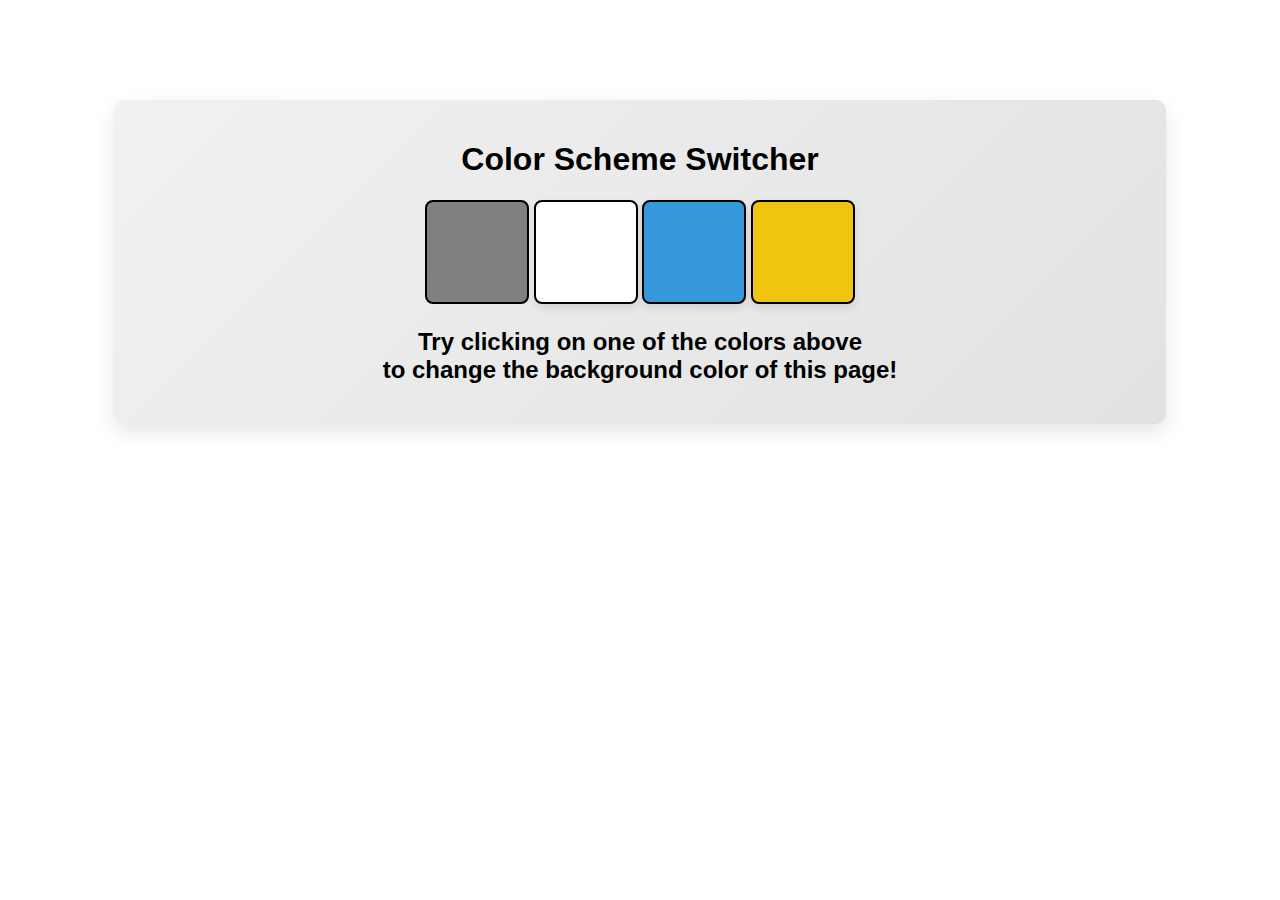
<file: Set-1/index.html>
<!DOCTYPE html>
<html lang="en">
  <head>
    <meta charset="UTF-8" />
    <meta name="viewport" content="width=device-width, initial-scale=1.0" />
    <meta http-equiv="X-UA-Compatible" content="ie=edge" />
    <link rel="stylesheet" href="style.css" />
    <!-- <link rel="stylesheet" href="../styles.css" /> -->
    <title>JavaScript Background Color Switcher</title>
  </head>
  <body>

    <div class="canvas">
      <h1>Color Scheme Switcher</h1>
      <span class="button" id="grey"></span>
      <span class="button" id="white"></span>
      <span class="button" id="blue"></span>
      <span class="button" id="yellow"></span>
      <h2>
        Try clicking on one of the colors above
        <span>to change the background color of this page!</span>
      </h2>
    </div>
    <script src="script.js"></script>
  </body>
</html>
</file>
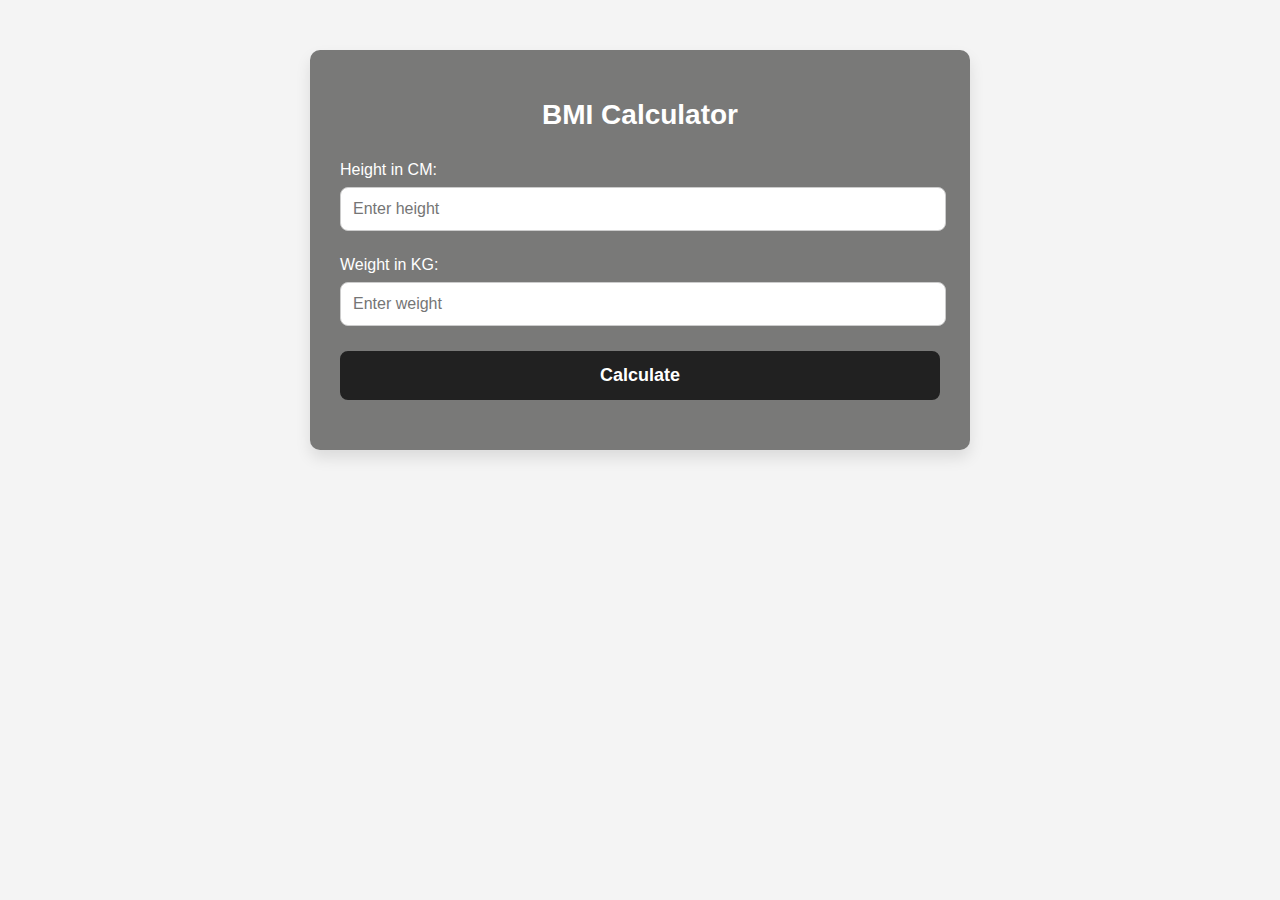
<file: Set-2/index.html>
<!DOCTYPE html>
<html lang="en">
  <head>
    <meta charset="UTF-8" />
    <meta name="viewport" content="width=device-width, initial-scale=1.0" />
    <meta http-equiv="X-UA-Compatible" content="ie=edge" />
    <link rel="stylesheet" href="style.css" />
    <title>BMI Calculator</title>
  </head>
  <body>
    <div class="container">
      <h1>BMI Calculator</h1>
      <form id="bmi-form">
        <div class="form-group">
          <label for="height">Height in CM:</label>
          <input type="text" id="height" name="height" placeholder="Enter height" required />
        </div>
        <div class="form-group">
          <label for="weight">Weight in KG:</label>
          <input type="text" id="weight" name="weight" placeholder="Enter weight" required />
        </div>
        <button type="submit" id="calculate-btn">Calculate</button>
        <div id="results" aria-live="polite"></div>
      </form>
    </div>
  </body>
  <script src="script.js"></script>
</html>
</file>
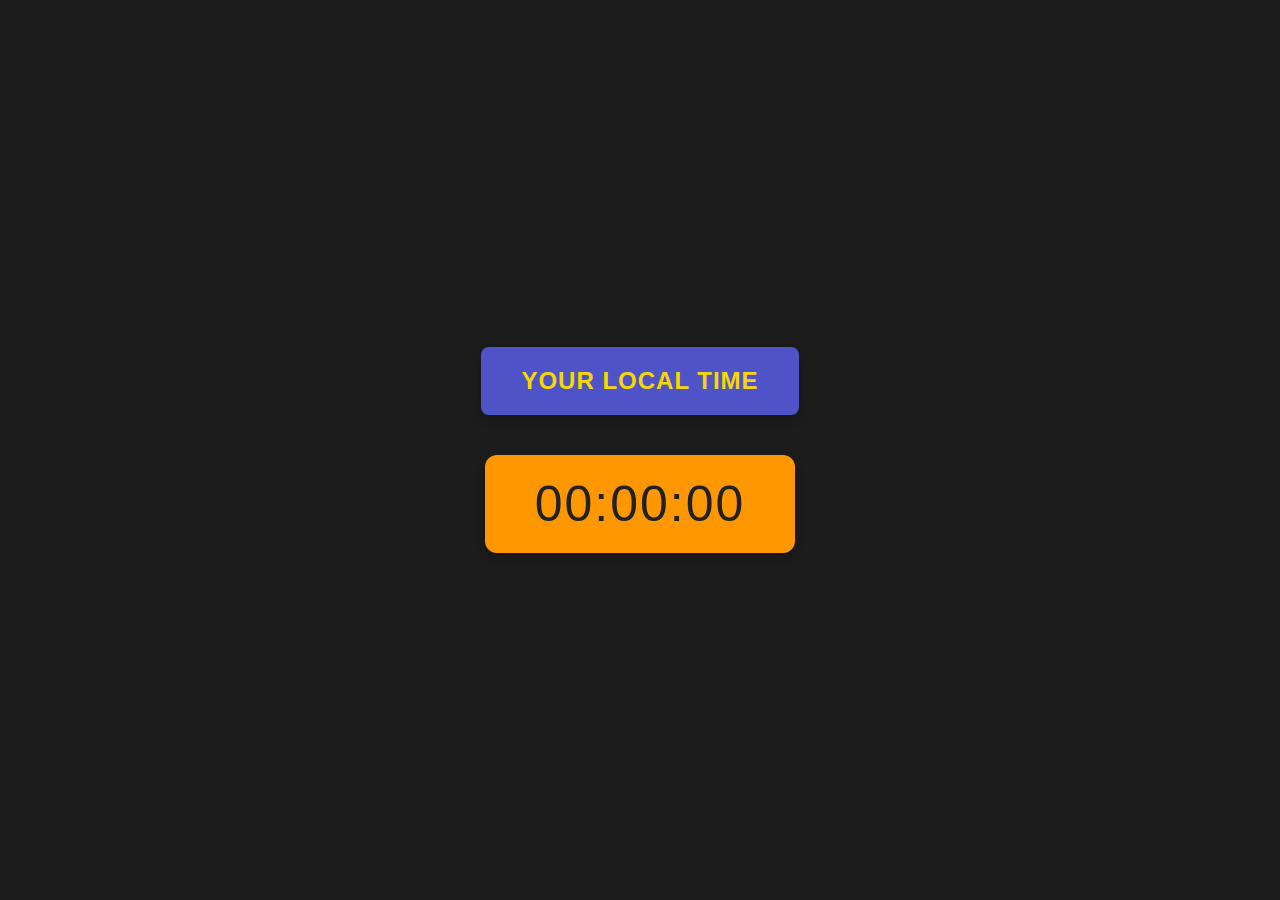
<file: Set-3/index.html>
<!DOCTYPE html>
<html lang="en">
  <head>
    <meta charset="UTF-8" />
    <meta name="viewport" content="width=device-width, initial-scale=1.0" />
    <meta http-equiv="X-UA-Compatible" content="ie=edge" />
    <link rel="stylesheet" href="./style.css">
    <title>Your Local Time</title>
  </head>
  <body>
    <div class="center">
      <div id="banner"><span>Your Local Time</span></div>
      <div id="clock">00:00:00</div>
    </div>
    <script src="./script.js"></script>
  </body>
</html>
</file>
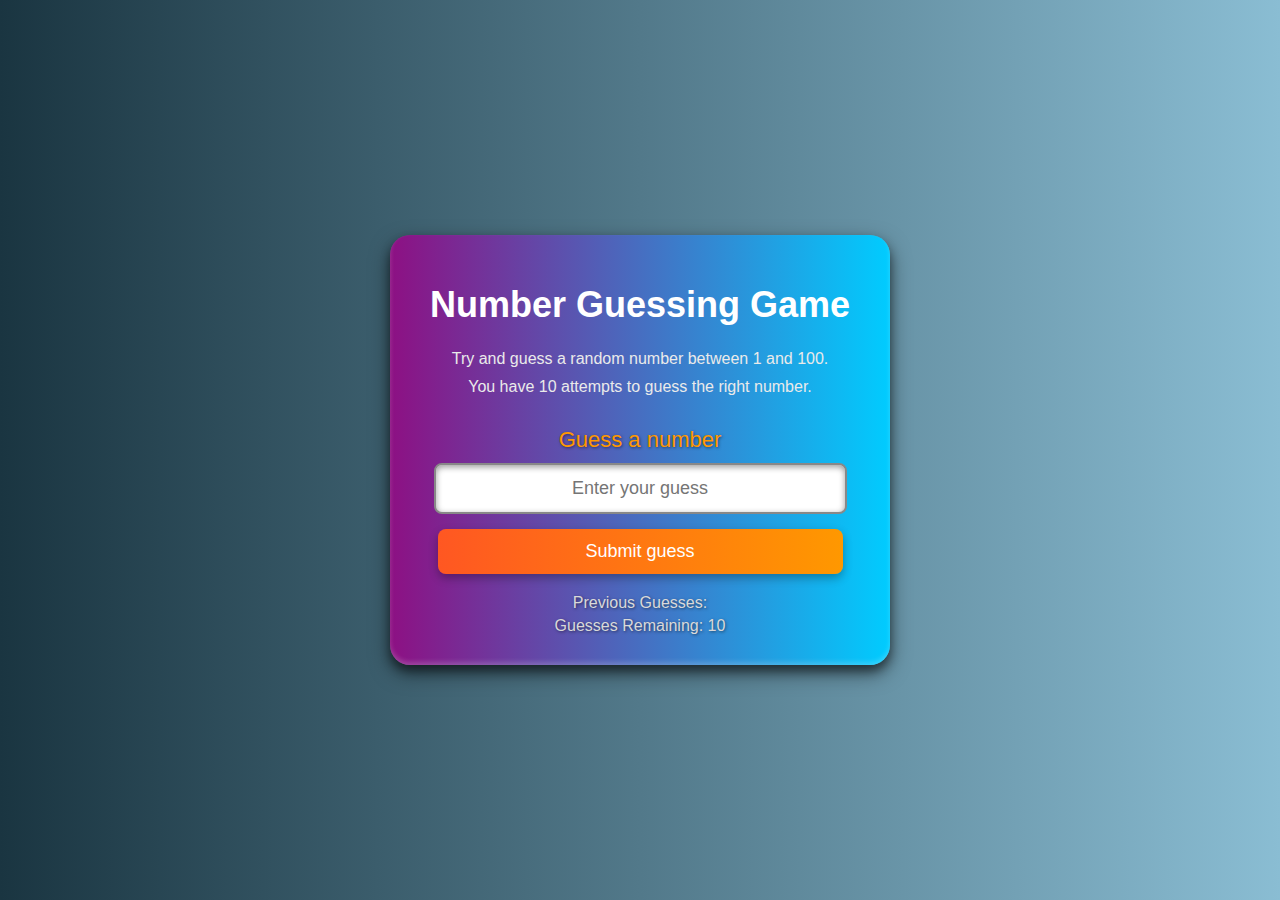
<file: Set-4/index.html>
<!DOCTYPE html>
<html lang="en">
<head>
    <meta charset="UTF-8">
    <meta name="viewport" content="width=device-width, initial-scale=1.0">
    <meta http-equiv="X-UA-Compatible" content="ie=edge">
    <title>Number Guessing Game</title>
    <link rel="stylesheet" href="style.css">
</head>
    <div id="wrapper">
      <h1>Number Guessing Game</h1>
    <p>Try and guess a random number between 1 and 100.</p>
    <p>You have 10 attempts to guess the right number.</p>
    </br>
        <form class="form">
            <label2 for="guessField" id="guess">Guess a number</label>
            <input type="text" id="guessField" placeholder="Enter your guess" class="guessField">
            <input type="submit" id="subt" value="Submit guess" class="guessSubmit">
        </form>

        <div class="resultParas">
            <p >Previous Guesses: <span class="guesses"></span></p>
            <p >Guesses Remaining: <span class="lastResult">10</span></p>
            <p class="lowOrHi"></p>
        </div>
    </div>
    <script src="script.js"></script>
</body>
</html>
</file>
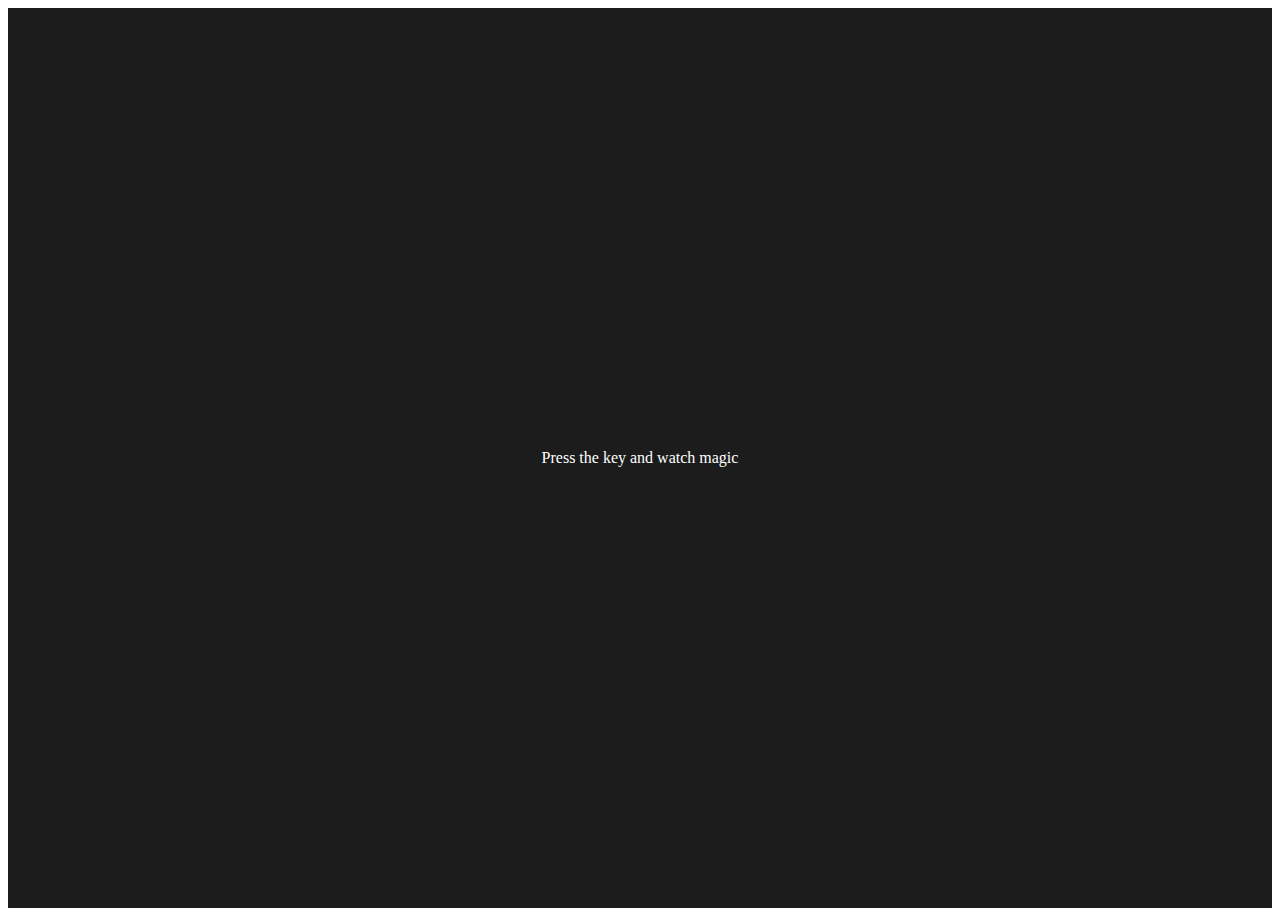
<file: Set-5/index.html>
<!DOCTYPE html>
<html lang="en">
  <head>
    <meta charset="UTF-8" />
    <meta name="viewport" content="width=device-width, initial-scale=1.0" />
    <link rel="stylesheet" href="style.css"/>
    <title>Event KeyCodes</title>

  </head>

  <body>

    <div class="project">

      <div id="insert">

        <div class="key">Press the key and watch magic</div>

      </div>

    </div>

    <script src="script.js"></script>

  </body>

</html>
</file>
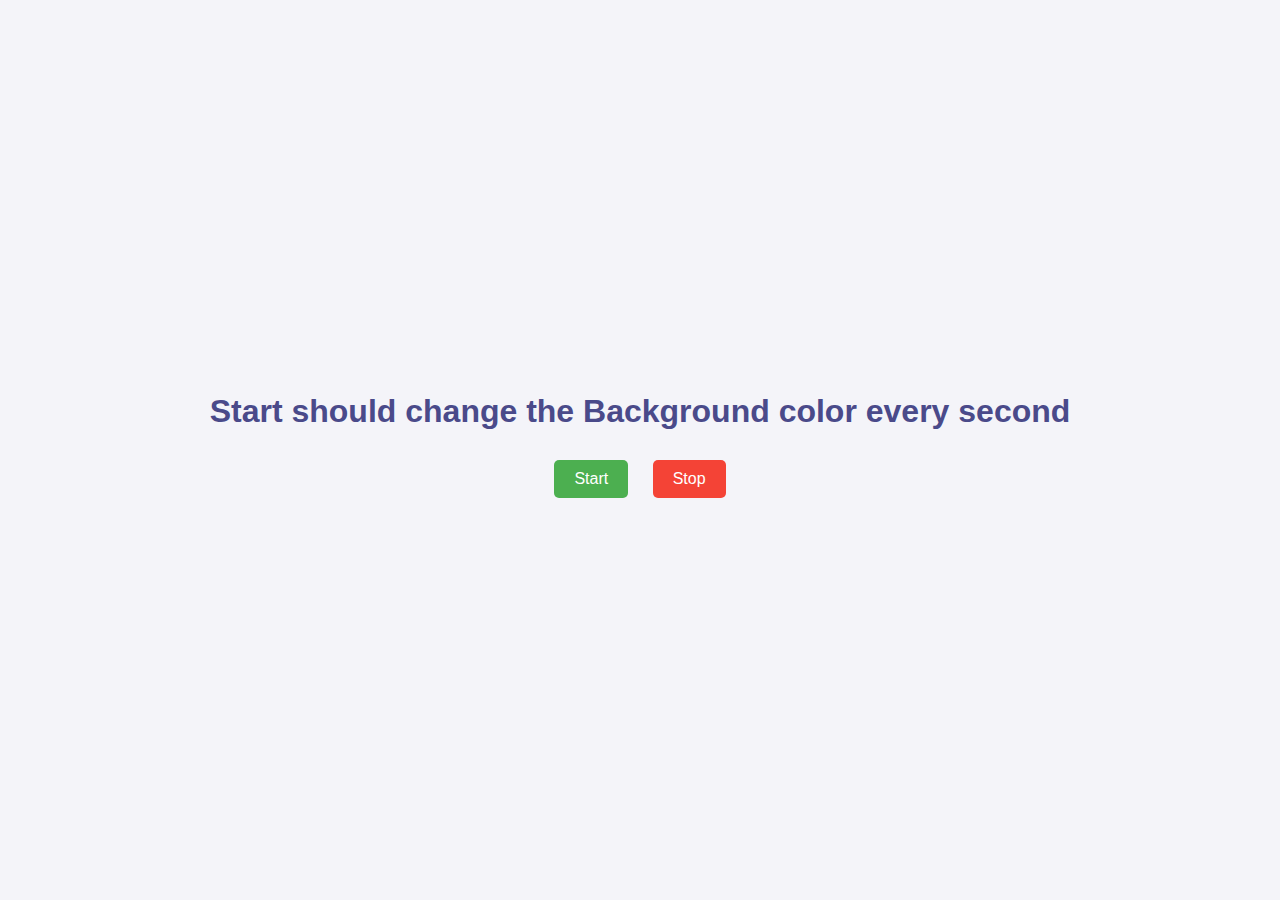
<file: Set-6/index.html>
<!DOCTYPE html>
<html lang="en">
  <head>
    <!-- Meta tags for character set, responsive design, and compatibility -->
    <meta charset="UTF-8" />
    <meta name="viewport" content="width=device-width, initial-scale=1.0" />
    <meta http-equiv="X-UA-Compatible" content="ie=edge" />
    <title>Number Guessing Game</title>

    <link rel="stylesheet" href="./style.css">
  </head>
  <body>

    <header>
      <h1>Start should change the Background color every second</h1>
    </header>

    <main>
      <button id="start">Start</button>
      <button id="stop">Stop</button>
    </main>

    <script src="script.js"></script>
  </body>
</html>
</file>
<file: Set-1/style.css>
html {
  margin: 0;
  font-family: 'Arial', sans-serif; 
}

span {
  display: block;
}

.canvas {
  margin: 100px auto;
  width: 80%;
  text-align: center;
  padding: 20px;
  border-radius: 10px;
  background: linear-gradient(135deg, #f1f1f1, #e2e2e2);
  box-shadow: 0 8px 20px rgba(0, 0, 0, 0.1);
}

.button {
  width: 100px;
  height: 100px;
  border: solid black 2px;
  display: inline-block;
  border-radius: 8px; 
  transition: all 0.3s ease;
  cursor: pointer; 
}

#grey {
  background: #808080; 
}

#white {
  background: #ffffff; 
  box-shadow: 0 4px 8px rgba(0, 0, 0, 0.1); 
}

#blue {
  background: #3498db; 
  box-shadow: 0 4px 8px rgba(0, 0, 0, 0.1); 
}

#yellow {
  background: #f1c40f;
  box-shadow: 0 4px 8px rgba(0, 0, 0, 0.1); 
}


.button:hover {
  transform: scale(1.1);
  box-shadow: 0 8px 16px rgba(0, 0, 0, 0.2); 
}

.button:active {
  transform: scale(1); 
  box-shadow: 0 4px 8px rgba(0, 0, 0, 0.1);
}
</file>
<file: Set-2/style.css>
body {
  font-family: 'Arial', sans-serif;
  margin: 0;
  padding: 0;
  background-color: #f4f4f4;
  color: #333;
}

nav {
  background-color: #333;
  padding: 15px 30px;
  box-shadow: 0 4px 8px rgba(0, 0, 0, 0.2); 
}

nav a {
  color: #fff;
  text-decoration: none;
  margin-right: 25px;
  font-size: 18px;
  transition: color 0.3s ease;
}

nav a:hover {
  color: #ff5722;
}

.container {
  max-width: 600px;
  margin: 50px auto;
  padding: 30px;
  background-color: #797978;
  border-radius: 10px;
  box-shadow: 0 8px 15px rgba(0, 0, 0, 0.1); 
}

h1 {
  text-align: center;
  color: #fff;
  margin-bottom: 30px;
  font-size: 28px;
  font-weight: 600;
}

.form-group {
  margin-bottom: 25px;
}

label {
  display: block;
  font-size: 16px;
  margin-bottom: 8px;
  color: #fff;
  font-weight: 500;
}

input {
  width: calc(100% - 20px);
  padding: 12px;
  font-size: 16px;
  border: 1px solid #ccc;
  border-radius: 8px;
  transition: border-color 0.3s ease, box-shadow 0.3s ease;
}

input:focus {
  border-color: #ff5722;
  box-shadow: 0 0 5px rgba(255, 87, 34, 0.6);
  outline: none;
}

button {
  display: block;
  width: 100%;
  padding: 12px;
  font-size: 18px;
  color: #fff;
  background-color: #212121;
  border: 2px solid #212121;
  border-radius: 8px;
  cursor: pointer;
  transition: background-color 0.3s ease, color 0.3s ease;
  font-weight: 600;
}

button:hover {
  background-color: #ff5722;
  color: #fff;
}

#results {
  font-size: 24px;
  text-align: center;
  margin-top: 20px;
  color: #333;
  font-weight: 600;
}

#weight-guide {
  margin-top: 40px;
  padding: 20px;
  background-color: #555;
  color: #fff;
  border-radius: 10px;
  box-shadow: 0 6px 12px rgba(0, 0, 0, 0.15); 
}

#weight-guide h2 {
  text-align: center;
  margin-bottom: 20px;
  font-size: 22px;
  font-weight: 600;
}

#weight-guide ul {
  list-style-type: none;
  padding: 0;
}

#weight-guide li {
  margin-bottom: 15px;
  font-size: 16px;
  font-weight: 500;
}

#weight-guide li::before {
  content: "✔️";
  margin-right: 10px;
  color: #ff5722; 
}
</file>
<file: Set-3/style.css>
body {
  background-color: #1c1c1c;
  color: #fff;
  font-family: 'Arial', sans-serif;
  margin: 0;
  padding: 0;
}

.center {
  display: flex;
  height: 100vh;
  justify-content: center;
  align-items: center;
  flex-direction: column;
}

#banner {
  background-color: #4e54c8;
  padding: 20px 40px;
  border-radius: 8px;
  text-align: center;
  font-size: 24px;
  font-weight: bold;
  letter-spacing: 1px;
  margin-bottom: 20px;
  box-shadow: 0 4px 10px rgba(0, 0, 0, 0.2);
}

#banner span {
  color: #f8d700;
  text-transform: uppercase;
}

#clock {
  font-size: 50px;
  background-color: #ff9800;
  padding: 20px 50px;
  margin-top: 20px;
  border-radius: 12px;
  text-align: center;
  letter-spacing: 2px;
  box-shadow: 0 4px 10px rgba(0, 0, 0, 0.2);
  animation: fadeIn 2s ease-in-out;
  color: #212121;
}

@keyframes fadeIn {
  0% {
    opacity: 0;
    transform: translateY(-20px);
  }
  100% {
    opacity: 1;
    transform: translateY(0);
  }
}

@media (max-width: 600px) {
  #banner {
    font-size: 18px;
    padding: 15px 30px;
  }

  #clock {
    font-size: 40px;
    padding: 15px 40px;
  }
}
</file>
<file: Set-4/style.css>
html {
  font-family: 'Poppins', sans-serif; 
}

body {
  margin: 0;
  padding: 0;
  display: flex;
  justify-content: center;
  align-items: center;
  height: 100vh;
  background: linear-gradient(90deg, #1a3541, #8abdd3);
  background-attachment: fixed;
  color: white;
}



#wrapper {
  box-sizing: border-box;
  text-align: center;
  width: 500px;
  padding: 25px;
  color: #ffffff;
  font-size: 18px;
  border-radius: 20px;
  background: linear-gradient(90deg, #8d1083, #00ccff);
  box-shadow: 0 8px 20px rgba(0, 0, 0, 0.5), 
              0 6px 10px rgba(0, 0, 0, 0.4), 
              inset 0 -3px 5px rgba(255, 255, 255, 0.2); 
}

p {
  font-size: 16px;
  margin: 10px 0;
  color: #eaeaea;
}

#guess {
  font-size: 22px;
  margin-top: 20px;
  color: #ff9800;
  text-shadow: 1px 1px 3px rgba(0, 0, 0, 0.5);
}

#guessField {
  color: #000;
  width: 90%;
  height: 45px;
  font-size: 18px;
  border: 2px solid #888;
  border-radius: 8px;
  margin-top: 10px;
  text-align: center;
  box-shadow: inset 0 2px 6px rgba(0, 0, 0, 0.4);
  transition: border-color 0.3s ease, box-shadow 0.3s ease;
}

#guessField:hover,
#guessField:focus {
  border-color: #ff9800;
  box-shadow: inset 0 2px 8px rgba(255, 152, 0, 0.5);
  outline: none;
}

#subt {
  background: linear-gradient(90deg, #ff5722, #ff9800);
  color: #ffffff;
  width: 90%;
  height: 45px;
  font-size: 18px;
  border-radius: 8px;
  border: none;
  margin-top: 15px;
  cursor: pointer;
  transition: background 0.3s ease, transform 0.2s ease, box-shadow 0.2s ease;
  box-shadow: 0 4px 10px rgba(0, 0, 0, 0.3);
}

#subt:hover {
  background: linear-gradient(90deg, #ff784e, #ffac33);
  transform: translateY(-2px);
  box-shadow: 0 6px 12px rgba(0, 0, 0, 0.5);
}

.resultParas {
  margin-top: 20px;
}

.resultParas p {
  margin: 5px 0;
  color: #d9d9d9;
}

.lowOrHi {
  margin-top: 10px;
  font-weight: bold;
  font-size: 18px;
  color: #ff5722;
}

#newGame {
  display: inline-block;
  padding: 12px 20px;
  font-size: 18px;
  font-weight: bold;
  color: white;
  background: linear-gradient(90deg, #8d1083, #00ccff);
  border: 2px solid #0056b3;
  border-radius: 8px;
  text-align: center;
  cursor: pointer;
  text-decoration: none;
  transition: all 0.3s ease;
  box-shadow: 0 4px 8px rgba(0, 0, 0, 0.4);
}

#newGame:hover {
  background: linear-gradient(90deg, #7b0c72, #009cd9);
  transform: scale(1.05);
  box-shadow: 0 6px 12px rgba(0, 0, 0, 0.5);
}
</file>
<file: Set-5/style.css>
table,
th,
td {
  border: 1px solid #e7e7e7;
}
.project {
  background-color: #1c1c1c;
  color: #ffffff;
  display: flex;
  align-items: center;
  justify-content: center;
  text-align: center;
  height: 100vh;
}

.color {
  color: aliceblue;
  display: flex;
  flex-direction: row;
}
</file>
<file: Set-6/style.css>
* {
    margin: 0;
    padding: 0;
    box-sizing: border-box;
  }
  
  body {
    font-family: 'Arial', sans-serif;
    background-color: #f4f4f9;
    color: #333;
    display: flex;
    flex-direction: column;
    justify-content: center;
    align-items: center;
    height: 100vh;
    text-align: center;
  }

  header h1 {
    font-size: 2rem;
    margin-bottom: 20px;
    color: #4a4a8a;
  }

  button {
    font-size: 1rem;
    padding: 10px 20px;
    margin: 10px;
    border: none;
    border-radius: 5px;
    cursor: pointer;
    transition: background-color 0.3s ease, transform 0.2s ease;
  }

  #start {
    background-color: #4caf50;
    color: white;
  }
  
  #start:hover {
    background-color: #45a049;
    transform: scale(1.05);
  }

  #stop {
    background-color: #f44336;
    color: white;
  }
  
  #stop:hover {
    background-color: #e53935;
    transform: scale(1.05);
  }

  button:active {
    transform: scale(0.95);
  }
</file>
